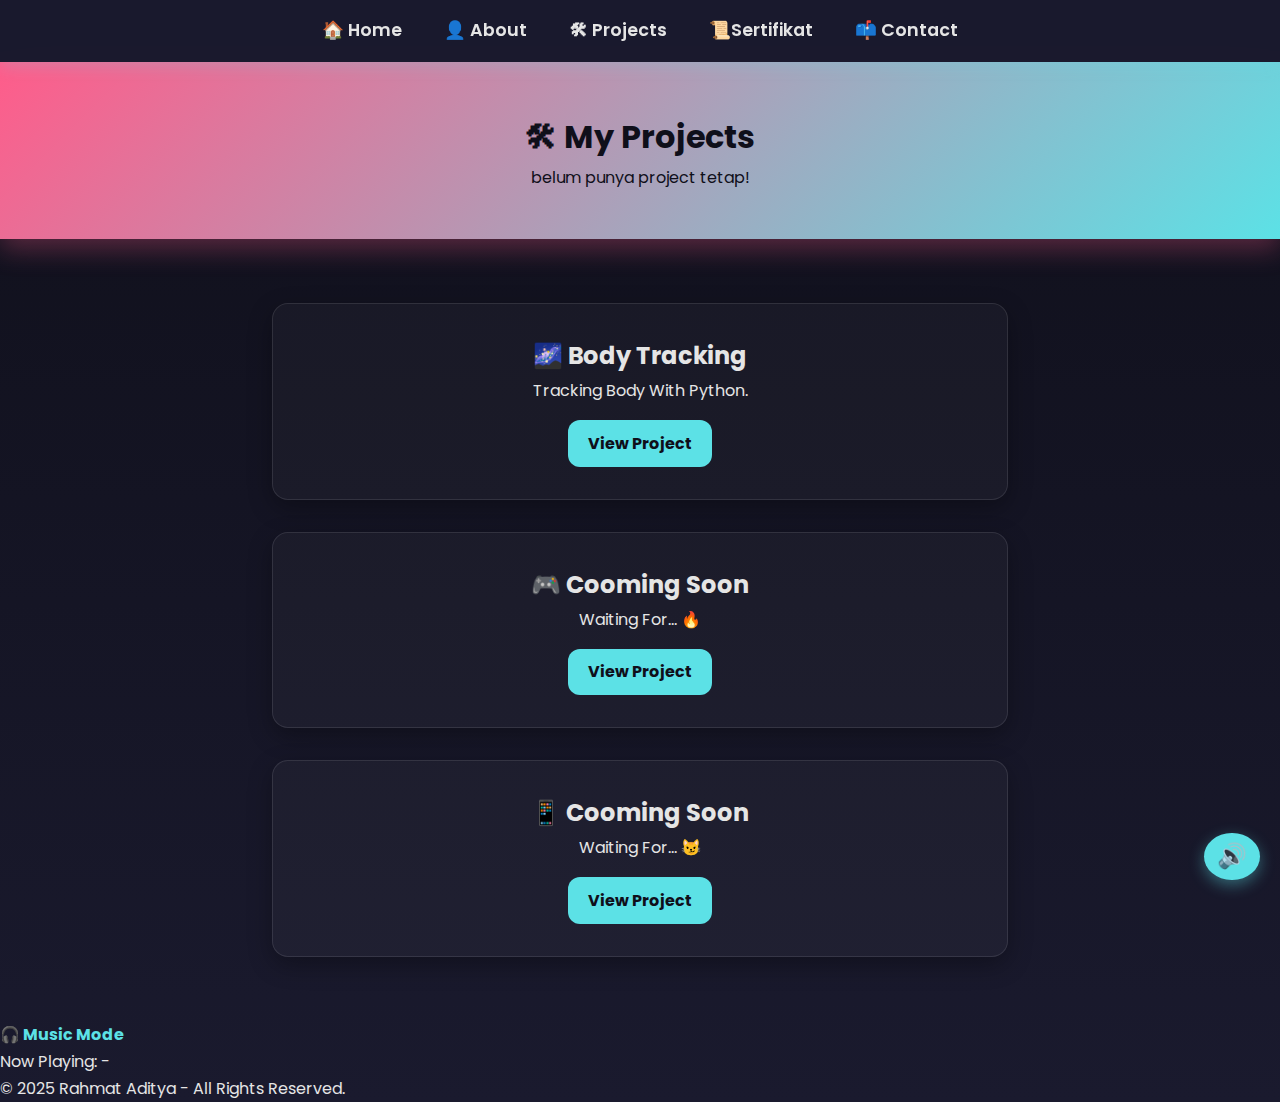
<file: project.html>
<!DOCTYPE html>
<html lang="en">
<head>
  <meta charset="UTF-8" />
  <meta name="viewport" content="width=device-width, initial-scale=1.0"/>
  <title>My Projects</title>
  <link rel="stylesheet" href="style.css" />
</head>
<body>
  <nav>
    <a href="index.html">🏠 Home</a>
    <a href="index.html#about">👤 About</a>
    <a href="#projects">🛠 Projects</a>
    <a href="sertifikat.html">📜Sertifikat</a>
    <a href="index.html#contact">📫 Contact</a>
  </nav>

  <header>
    <h1>🛠 My Projects</h1>
    <p>belum punya project tetap!</p>
  </header>

  <main>
    <section class="card">
      <h2>🌌 Body Tracking</h2>
      <p>Tracking Body With Python.</p>
      <a href="https://github.com/rillToMe/Body_Tracking" class="btn">View Project</a>
    </section>

    <section class="card">
      <h2>🎮 Cooming Soon</h2>
      <p>Waiting For... 🔥</p>
      <a href="#" class="btn">View Project</a>
    </section>

    <section class="card">
      <h2>📱 Cooming Soon</h2>
      <p>Waiting For... 😼</p>
      <a href="#" class="btn">View Project</a>
    </section>
  </main>

<a href="music_player.html" target="_blank" class="btn-music">🎧 Music Mode</a>

<p id="now-playing">
  Now Playing: <span id="track-name">-</span>
</p>


<iframe 
  src="music_player.html"
  style="position: fixed; bottom: 0; right: 0; width: 100px; height: 100px; border: none; z-index: 9999;"
  allow="autoplay"
></iframe>

<script>
  let typingInterval;

  function typeText(element, text, delay = 60) {
    clearInterval(typingInterval);
    element.textContent = '';
    let i = 0;
    typingInterval = setInterval(() => {
      element.textContent += text.charAt(i);
      i++;
      if (i >= text.length) clearInterval(typingInterval);
    }, delay);
  }

  window.addEventListener("message", (event) => {
    if (event.data.type === "updateNowPlaying") {
      const trackNameEl = document.getElementById("track-name");
      const trackName = event.data.track;

      typeText(trackNameEl, trackName, 60);
    }
  });
</script>

  <footer>
    <p>&copy; 2025 Rahmat Aditya - All Rights Reserved.</p>
  </footer>
</body>
</html>
</file>
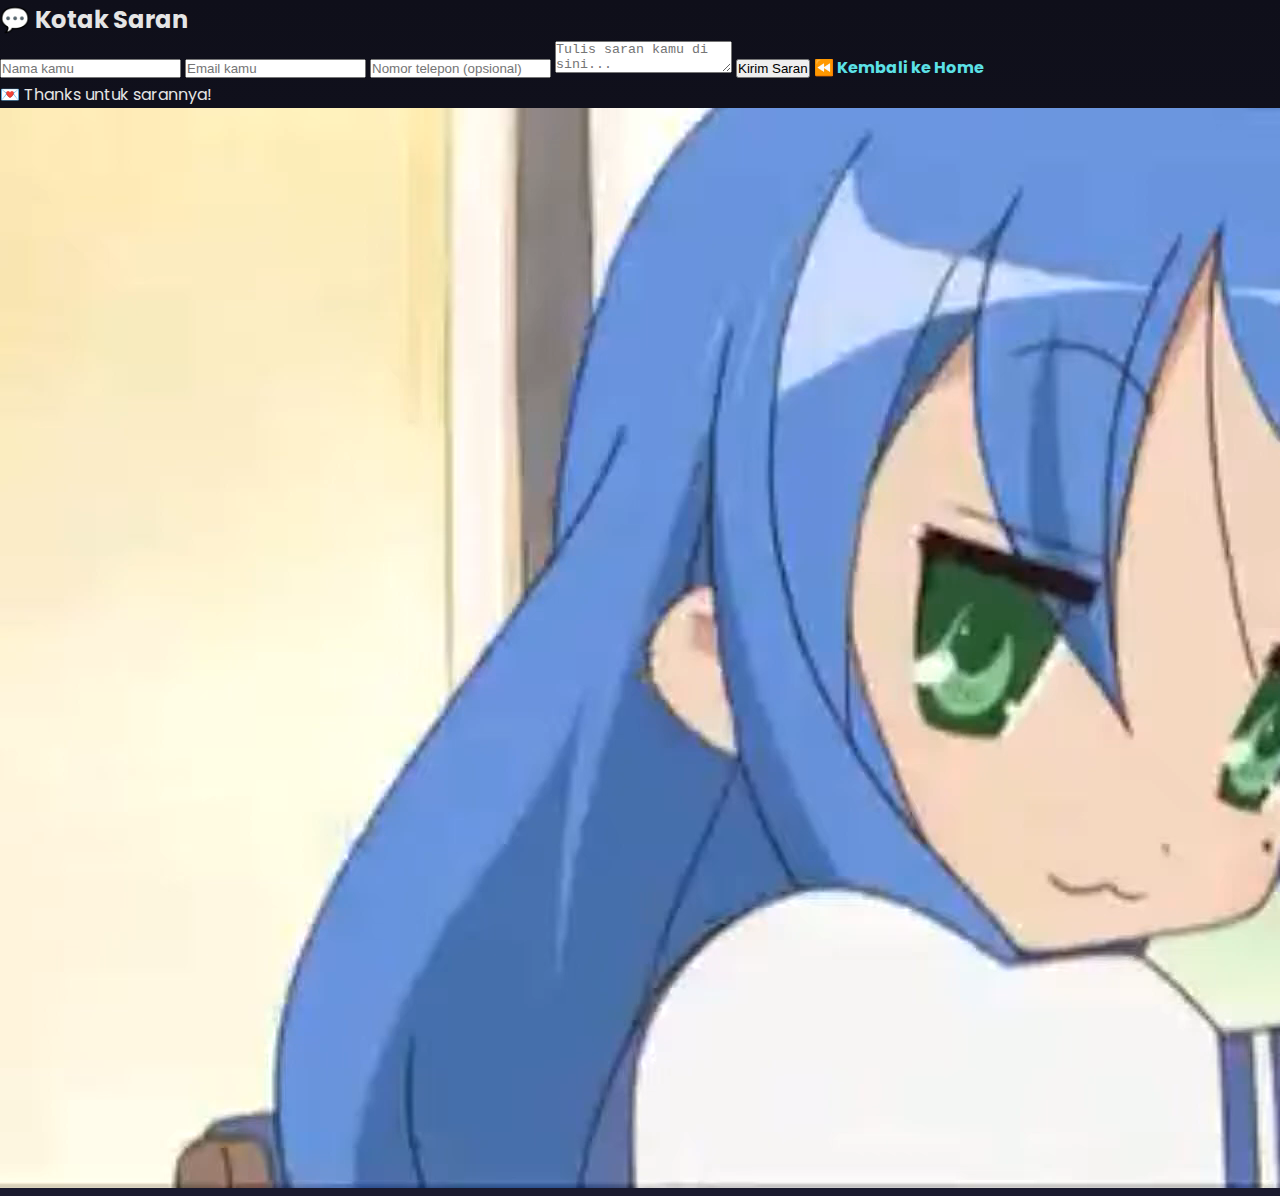
<file: saran.html>
<!DOCTYPE html>
<html lang="id">
<head>
  <meta charset="UTF-8" />
  <meta name="viewport" content="width=device-width, initial-scale=1.0"/>
  <title>Kotak Saran</title>
  <link rel="stylesheet" href="style.css" />

  <style>
    
  </style>
</head>
<body>

  <div class="saran-container">
    <form class="suggestion-form">
      <h2>💬 Kotak Saran</h2>
      <input type="text" name="nama" placeholder="Nama kamu" required />
      <input type="email" name="email" placeholder="Email kamu" required />
      <input type="text" name="telepon" placeholder="Nomor telepon (opsional)" />
      <textarea name="pesan" placeholder="Tulis saran kamu di sini..." required></textarea>
      <button class="btn-submit" type="submit">Kirim Saran</button>
      <a href="index.html" class="back-btn">⏪ Kembali ke Home</a>
    </form>
  </div>

    <div id="popup-notif" class="popup-hidden">
        💌 Thanks untuk sarannya!
    </div>


    <div id="video-overlay" class="video-overlay"></div>

    <video id="good-job-video" preload="auto" class="hidden-video">
        <source src="item/video/good_job.mp4" type="video/mp4">
        Your browser does not support the video tag.
    </video>

    
<script>
const form = document.querySelector(".suggestion-form");
const popup = document.getElementById("popup-notif");
const videoOverlay = document.getElementById("video-overlay");
const goodJobVid = document.getElementById("good-job-video");


const scriptURL = "/api/proxy";


form.addEventListener("submit", async (e) => {
  e.preventDefault();

  const data = {
  nama: form.querySelector("input[name='nama']").value,
  email: form.querySelector("input[name='email']").value,
  telepon: form.querySelector("input[name='telepon']").value,
  pesan: form.querySelector("textarea[name='pesan']").value,
  };

  try {
    await fetch(scriptURL, {
      method: "POST",
      headers: { "Content-Type": "application/json" },
      body: JSON.stringify(data),
    });

    videoOverlay.classList.add("show");
    goodJobVid.style.display = "block";
    goodJobVid.play().then(() => popup.classList.add("popup-visible"));

    goodJobVid.onended = () => {
      popup.classList.remove("popup-visible");
      goodJobVid.style.display = "none";
      videoOverlay.classList.remove("show");
    };

    form.reset();
  } catch (err) {
    console.log("DEBUG ERROR: ", err);
    alert("⚠️ Gagal mengirim saran, coba lagi ya!");
  }
});
</script>

</body>
</html>
</file>
<file: style.css>
@import url('https://fonts.googleapis.com/css2?family=Poppins:wght@300;500;700&display=swap');

html {
  scroll-behavior: smooth;
}

* {
  margin: 0;
  padding: 0;
  box-sizing: border-box;
}

body {
  margin: 0;
  padding: 0;
  font-family: 'Poppins', sans-serif;
  background: linear-gradient(180deg, #0f0f1a 0%, #1a1a2e 100%);
  color: #e5e5e5;
  line-height: 1.7;
}

nav {
  background-color: rgba(26, 26, 46, 0.95);
  text-align: center;
  padding: 1rem;
  position: sticky;
  top: 0;
  z-index: 999;
  box-shadow: 0 5px 15px rgba(92, 225, 230, 0.2);
  border-bottom: 2px solid var(--border-color);
  backdrop-filter: blur(10px);
}

nav a {
  margin: 0 1.2rem;
  color: var(--accent-color);
  text-decoration: none;
  font-weight: 600;
  font-size: 1.1rem;
  position: relative;
  transition: all 0.3s ease;
}

nav a::after {
  content: '';
  display: block;
  width: 0;
  height: 2px;
  background: var(--accent-color);
  transition: width 0.3s;
  position: absolute;
  bottom: -5px;
  left: 0;
}

nav a:hover {
  color: var(--border-color);
}

nav a:hover::after {
  width: 100%;
}


main {
  padding: 2rem;
  max-width: 800px;
  margin: auto;
}

header {
  width: 100vw;
  margin: 0;
  text-align: center;
  padding: 3rem 1rem;
  background: linear-gradient(135deg, #ff5c8a, #5ce1e6);
  color: #0f0f1a;
  border-bottom: 4px solid var(--border-color);
  box-shadow: 0 10px 25px rgba(255, 92, 138, 0.3);
}

.card {
  background: rgba(255, 255, 255, 0.03);
  border: 1px solid rgba(255, 255, 255, 0.1);
  border-radius: 16px;
  padding: 2rem;
  box-shadow: 0 8px 24px rgba(0, 0, 0, 0.3);
  text-align: center;
  margin: 2rem auto;
  max-width: 800px;

  display: flex;
  flex-direction: column;
  align-items: center;
  justify-content: center;

  transition: transform 0.3s ease, box-shadow 0.3s ease;
}

.card:hover {
  transform: scale(1.02);
  box-shadow: 0 12px 30px rgba(255, 92, 138, 0.3);
}

img {
  width: 100%;
  max-width: 300px;
  border-radius: 16px;
  box-shadow: 0 10px 25px rgba(92, 225, 230, 0.2);
  margin-top: 1rem;
}

.profile-box {
  width: 280px;
  height: 280px;
  padding: 12px;

  border: 4px dashed var(--border-color);
  border-radius: 50%;
  background: rgba(255, 255, 255, 0.03);
  box-shadow: 0 0 30px rgba(255, 92, 138, 0.2);
  backdrop-filter: blur(8px);

  display: flex;
  justify-content: center;
  align-items: center;
  margin: 2rem auto;
  overflow: hidden;

  aspect-ratio: 1 / 1;
}

.profile-img {
  width: 100%;
  height: 100%;
  object-fit: cover;
  transform: translateY(-8px);
  border-radius: 50%;
  object-position: top center 100%;
  box-shadow: 0 10px 30px rgba(0, 0, 0, 0.4);
  transition: transform 0.3s ease, box-shadow 0.3s ease;
}

.typing-multi {
  border-right: 2px solid #fff;
  padding-right: 4px;
  font-weight: 700;
  font-size: 2rem;
  color: #fff;
}

.cursor {
  animation: blink 0.7s infinite;
  color: var(--accent-color, #5ce1e6);
  font-size: 2rem;
}

@keyframes blink {
  0%, 100% { opacity: 1; }
  50% { opacity: 0; }
}

#music-toggle {
  position: fixed;
  bottom: 20px;
  right: 20px;
  background: #5ce1e6;
  border: none;
  border-radius: 50%;
  font-size: 1.5rem;
  width: 60px;
  height: 60px;
  cursor: pointer;
  box-shadow: 0 5px 15px rgba(92, 225, 230, 0.4);
  z-index: 1000;
  transition: all 0.2s ease;
  display: flex;
  align-items: center;
  justify-content: center;
}
#music-toggle:hover {
  transform: scale(1.1);
}

.skill-list {
  list-style: none;
  padding: 0;
  text-align: center;
  margin-top: 1rem;
}

.skill-list li {
  margin: 0.5rem 0;
  font-size: 1.2rem;
  color: #eee;
}

.skill-list i {
  margin-right: 0.5rem;
  color: #5ce1e6;
}
.skill-list a {
  color: #eee;
  text-decoration: none;
  transition: color 0.3s;
}
.skill-list a:hover {
  color: #5ce1e6;
}


.contact-list {
  list-style: none;
  padding: 0;
  text-align: center;
  margin-top: 1rem;
}

.contact-list li {
  margin: 0.5rem 0;
  font-size: 1.2rem;
  color: #eee;
}

.contact-list i {
  margin-right: 0.5rem;
  color: #5ce1e6;
}
.contact-list a {
  color: #eee;
  text-decoration: none;
  transition: color 0.3s;
}
.contact-list a:hover {
  color: #5ce1e6;
}

.btn {
  display: inline-block;
  margin-top: 1rem;
  padding: 0.6rem 1.2rem;
  background: var(--accent-color, #5ce1e6);
  color: #0f0f1a;
  font-weight: bold;
  border: none;
  border-radius: 12px;
  text-decoration: none;
  transition: all 0.3s ease;
}

.btn:hover {
  background: #ff5c8a;
  color: #fff;
  transform: scale(1.05);
}

a {
  position: relative;
  color: #5ce1e6;
  text-decoration: none;
  font-weight: bold;
}

a::after {
  content: '';
  position: absolute;
  left: 0;
  bottom: -4px;
  width: 100%;
  height: 3px;
  background: #5ce1e6;
  box-shadow: 0 0 5px #5ce1e6, 0 0 10px #5ce1e6, 0 0 20px #5ce1e6;
  transition: transform 0.3s ease;
  transform: scaleX(0);
  transform-origin: right;
}

a:hover::after {
  transform: scaleX(1);
  transform-origin: left;
}

.cert-grid {
  display: grid;
  grid-template-columns: repeat(auto-fit, minmax(280px, 1fr));
  gap: 2rem;
  padding: 2rem 0;
}

.cert-card img {
  max-width: 100%;
  height: auto;
  border-radius: 12px;
  margin-bottom: 1rem;
  box-shadow: 0 8px 20px rgba(92, 225, 230, 0.2);
  object-fit: cover;
}

.cert-card h3 {
  margin-bottom: 0.5rem;
  font-size: 1.2rem;
  color: var(--accent-color, #5ce1e6);
}

.cert-card a.btn {
  display: inline-block;
  margin-top: 0.5rem;
}
</file>
